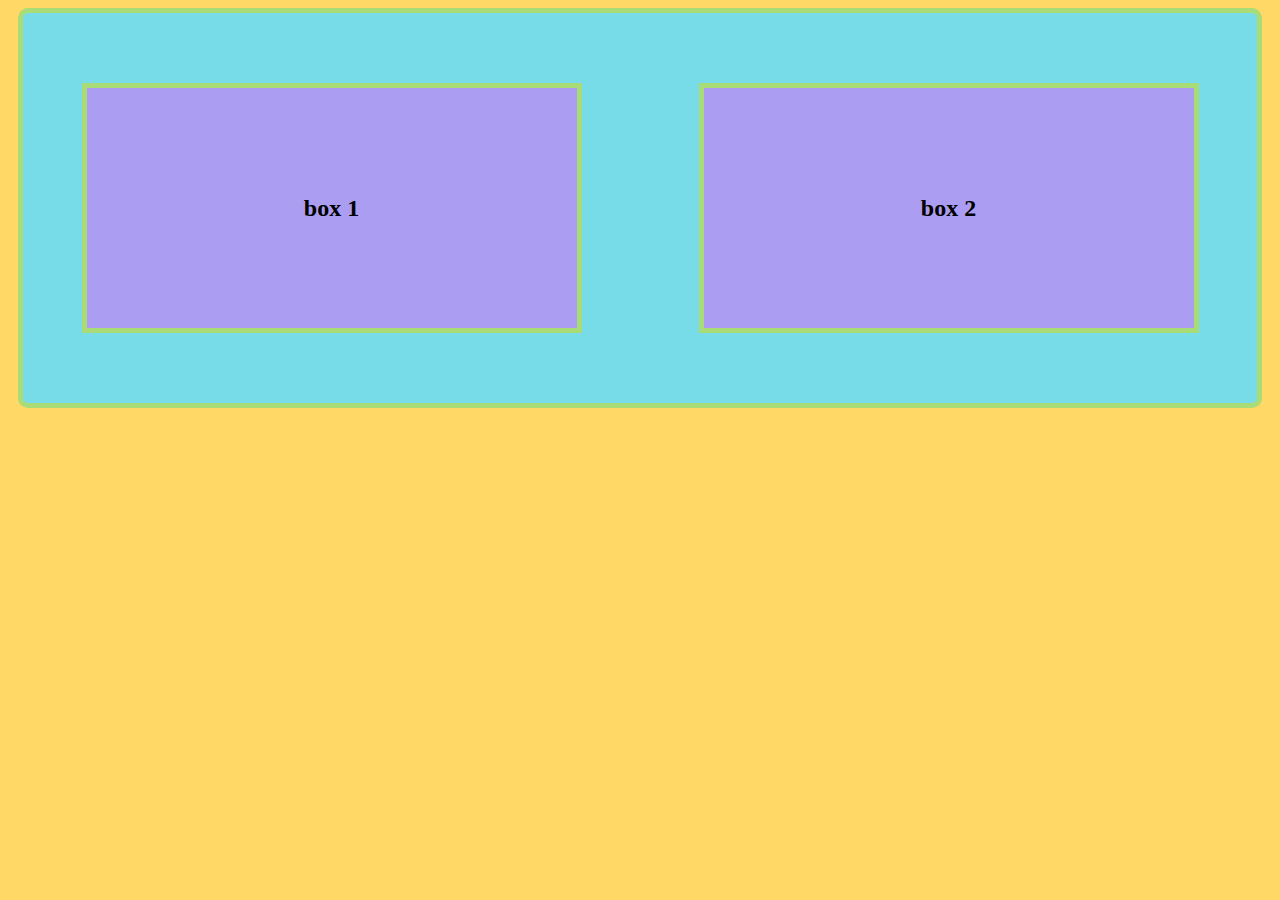
<file: prueba222/index.html>
<!DOCTYPE html>
<html lang="en">
<head>
    <link rel="stylesheet" href="style.css">
    <meta charset="UTF-8">
    <meta http-equiv="X-UA-Compatible" content="IE=edge">
    <meta name="viewport" content="width=device-width, initial-scale=1.0">
    <title>Document</title>
</head>
<body>
    <div class="container1">
        <h2 id="box1">box 1</h2>
        <h2 id="box2">box 2</h2>
    </div>
</body>
</html>
</file>
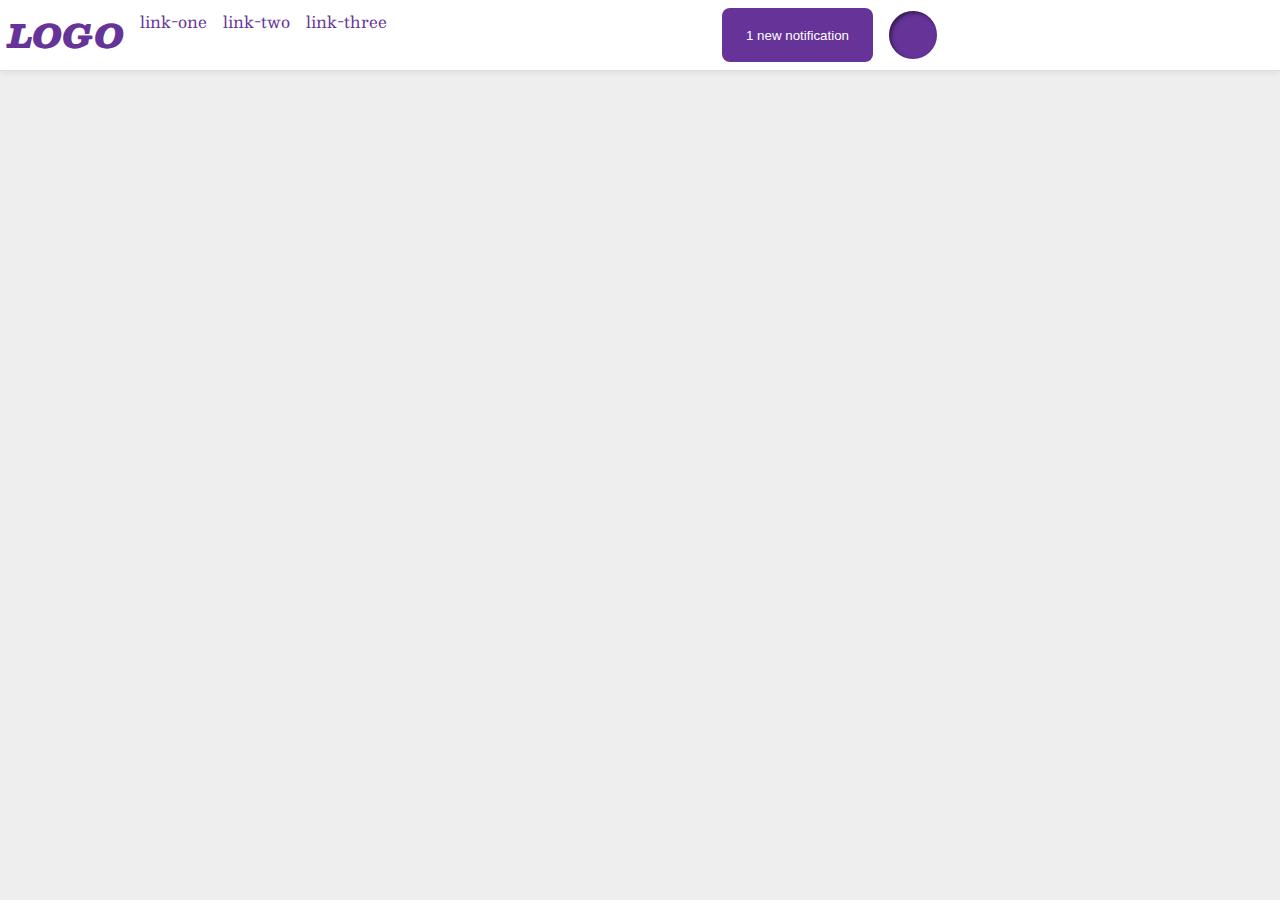
<file: flex/03-flex-header-2/index.html>
<!DOCTYPE html>
<html lang="en">
<head>
  <meta charset="UTF-8">
  <meta http-equiv="X-UA-Compatible" content="IE=edge">
  <meta name="viewport" content="width=device-width, initial-scale=1.0">
  <title>Flex Header 2</title>
  <link rel="stylesheet" href="style.css">
</head>
<body>
  <div class="header">
    <div class="left">
    <div class="logo">
      LOGO
    </div>
    <ul class="links">
      <li><a href="google.com">link-one</a></li>
      <li><a href="google.com">link-two</a></li>
      <li><a href="google.com">link-three</a></li>
    </ul>
    </div>
   <div class="right">
      <button class="notifications">
        1 new notification
      </button>
      <div class="profile-image"></div>
  </div>
  </div>
</body>
</html>
</file>
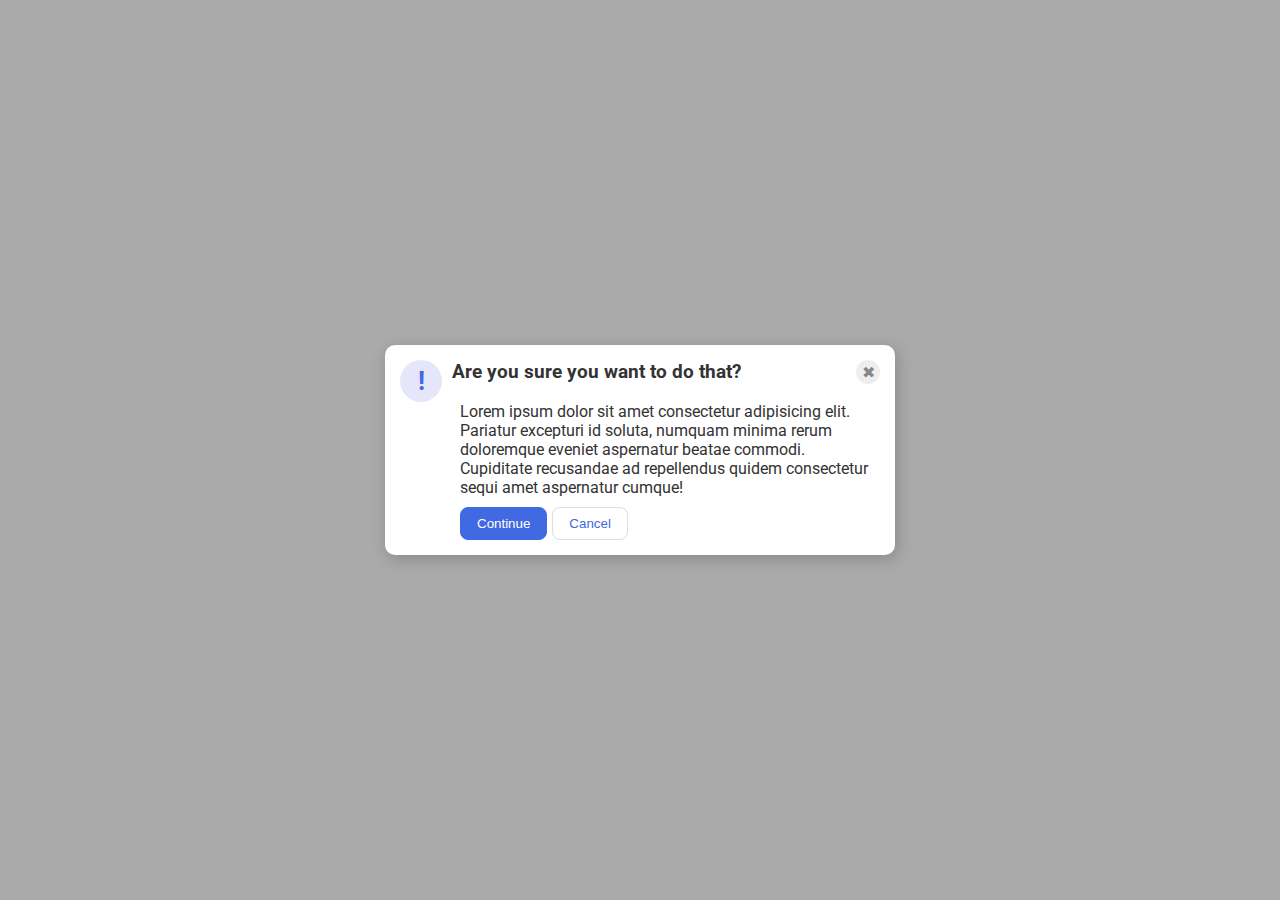
<file: flex/05-flex-modal/index.html>
<!DOCTYPE html>
<html lang="en">

<head>
  <meta charset="UTF-8">
  <meta http-equiv="X-UA-Compatible" content="IE=edge">
  <meta name="viewport" content="width=device-width, initial-scale=1.0">
  <link rel="stylesheet" href="style.css">
  <title>Modal</title>
</head>

<body>
  <div class="modal">
    <div class="first-line">
      <div class="icon">!</div>
      <div class="header">Are you sure you want to do that?</div>
      <div class="close-button">✖</div>
    </div>
    <div class="line2">
      <div class="text">Lorem ipsum dolor sit amet consectetur adipisicing elit. Pariatur excepturi id soluta, numquam
        minima rerum doloremque eveniet aspernatur beatae commodi. Cupiditate recusandae ad repellendus quidem
        consectetur
        sequi amet aspernatur cumque!</div>
    </div>
    <div class="line3">
      <div class="buttons">
      <button class="continue">Continue</button>
      <button class="cancel">Cancel</button>
      </div>
    </div>
  </div>
</body>

</html>
</file>
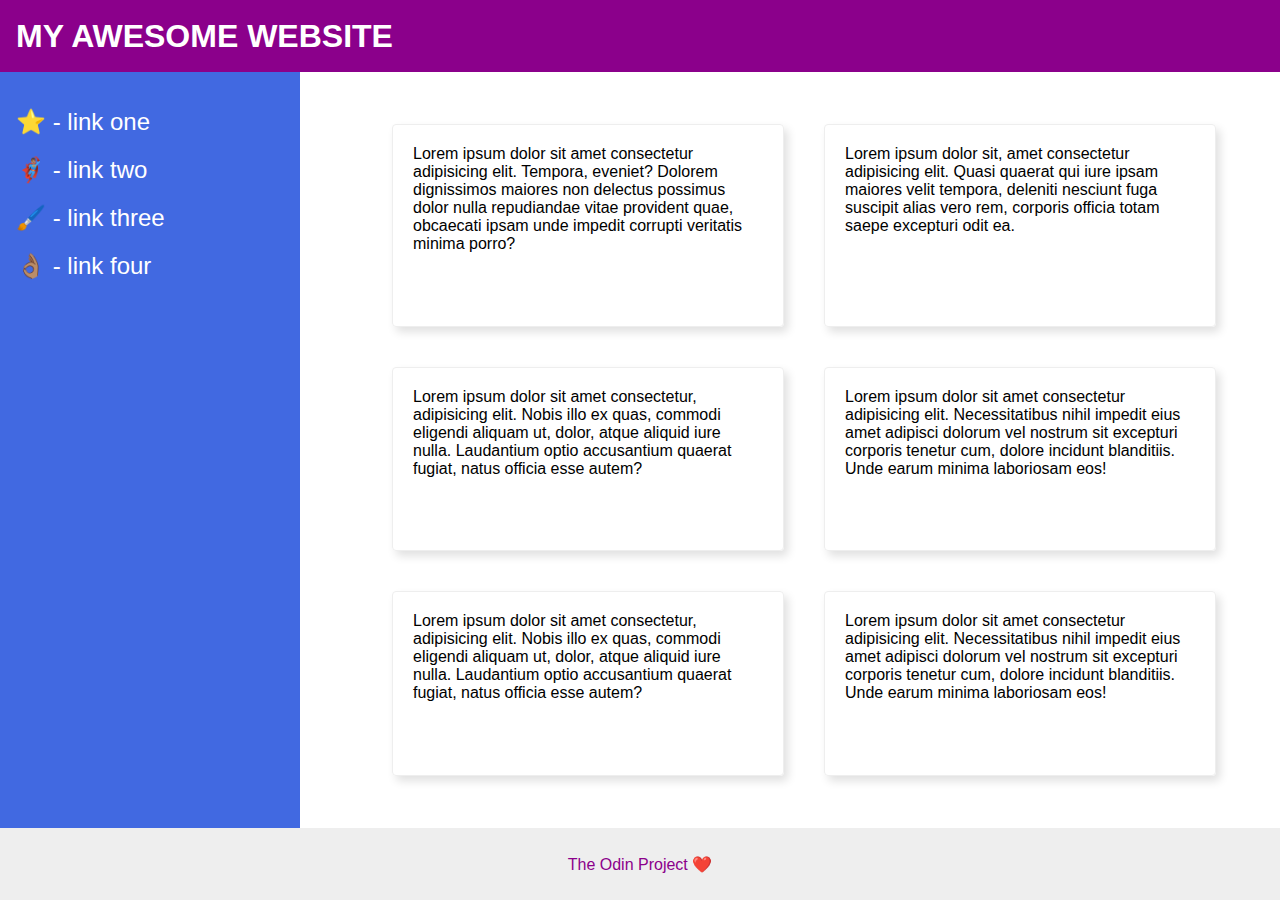
<file: flex/07-flex-layout-2/index.html>
<!DOCTYPE html>
<html lang="en">
  <head>
    <meta charset="UTF-8" />
    <meta http-equiv="X-UA-Compatible" content="IE=edge" />
    <meta name="viewport" content="width=device-width, initial-scale=1.0" />
    <title>The Holy Grail</title>
    <link rel="stylesheet" href="style.css" />
  </head>
  <body>
    <div class="header">MY AWESOME WEBSITE</div>
    <div class="content">
      <div class="sidebar">
        <ul>
          <li><a href="google.com">⭐ - link one</a></li>
          <li><a href="google.com">🦸🏽‍♂️ - link two</a></li>
          <li><a href="google.com">🖌️ - link three</a></li>
          <li><a href="google.com">👌🏽 - link four</a></li>
        </ul>
      </div>
      <div class="cardss">
        <div class="card">
          Lorem ipsum dolor sit amet consectetur adipisicing elit. Tempora,
          eveniet? Dolorem dignissimos maiores non delectus possimus dolor nulla
          repudiandae vitae provident quae, obcaecati ipsam unde impedit
          corrupti veritatis minima porro?
        </div>
        <div class="card">
          Lorem ipsum dolor sit, amet consectetur adipisicing elit. Quasi
          quaerat qui iure ipsam maiores velit tempora, deleniti nesciunt fuga
          suscipit alias vero rem, corporis officia totam saepe excepturi odit
          ea.
        </div>
        <div class="card">
          Lorem ipsum dolor sit amet consectetur, adipisicing elit. Nobis illo
          ex quas, commodi eligendi aliquam ut, dolor, atque aliquid iure nulla.
          Laudantium optio accusantium quaerat fugiat, natus officia esse autem?
        </div>
        <div class="card">
          Lorem ipsum dolor sit amet consectetur adipisicing elit.
          Necessitatibus nihil impedit eius amet adipisci dolorum vel nostrum
          sit excepturi corporis tenetur cum, dolore incidunt blanditiis. Unde
          earum minima laboriosam eos!
        </div>
        <div class="card">
          Lorem ipsum dolor sit amet consectetur, adipisicing elit. Nobis illo
          ex quas, commodi eligendi aliquam ut, dolor, atque aliquid iure nulla.
          Laudantium optio accusantium quaerat fugiat, natus officia esse autem?
        </div>
        <div class="card">
          Lorem ipsum dolor sit amet consectetur adipisicing elit.
          Necessitatibus nihil impedit eius amet adipisci dolorum vel nostrum
          sit excepturi corporis tenetur cum, dolore incidunt blanditiis. Unde
          earum minima laboriosam eos!
        </div>
      </div>
    </div>
    <div class="footer">The Odin Project ❤️</div>
  </body>
</html>
</file>
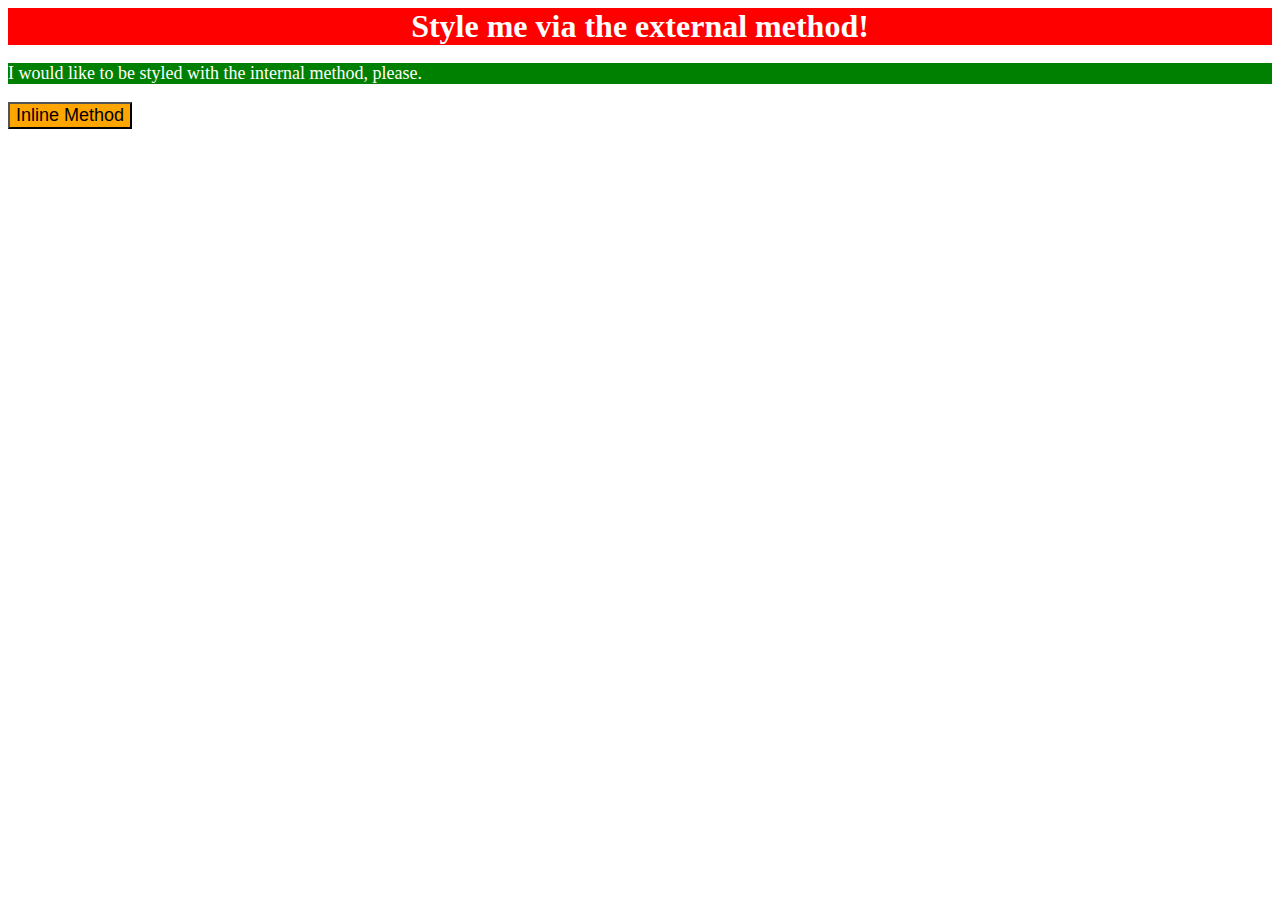
<file: foundations/01-css-methods/index.html>
<!DOCTYPE html>
<html lang="en">
<head>
  <meta charset="UTF-8">
  <meta http-equiv="X-UA-Compatible" content="IE=edge">
  <meta name="viewport" content="width=device-width, initial-scale=1.0">
  <title>Methods for Adding CSS</title>
  <link rel="stylesheet" href="css/styles.css">
  <style>
    p{
      background-color: green;
      color: white;
      font-size: 18px;
    }
  </style>
</head>
<body>
  <div>Style me via the external method!</div>
  <p>I would like to be styled with the internal method, please.</p>
  <button style="background-color: orange; font-size: 18px;">Inline Method</button>
</body>
</html>
</file>
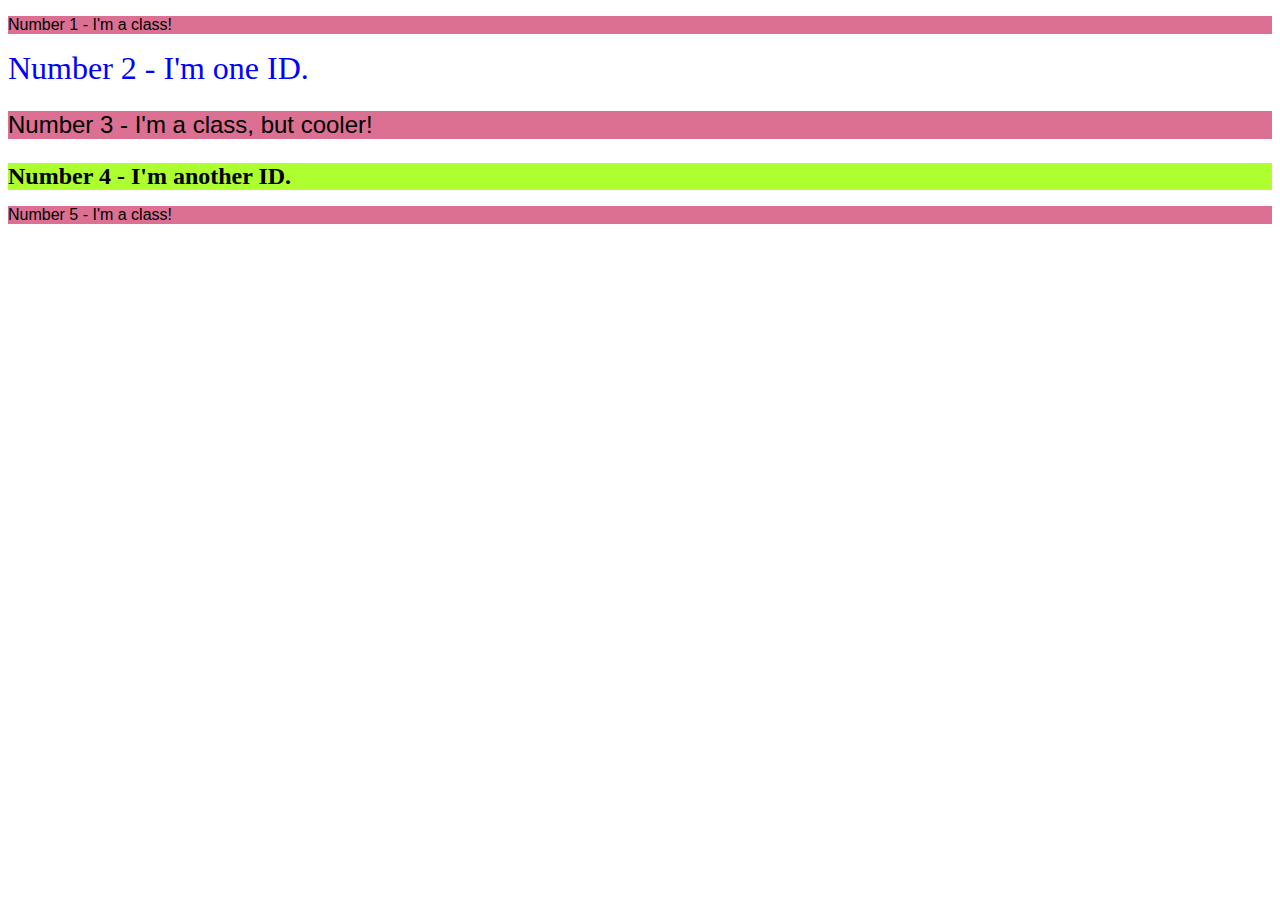
<file: foundations/02-class-id-selectors/index.html>
<!DOCTYPE html>
<html lang="en">
<head>
  <meta charset="UTF-8">
  <meta http-equiv="X-UA-Compatible" content="IE=edge">
  <meta name="viewport" content="width=device-width, initial-scale=1.0">
  <title>Class and ID Selectors</title>
  <link rel="stylesheet" href="style.css">
</head>
<body>
  <p class="odd">Number 1 - I'm a class!</p>
  <div id="no2">Number 2 - I'm one ID.</div>
  <p class="odd three">Number 3 - I'm a class, but cooler!</p>
  <div id="four">Number 4 - I'm another ID.</div>
  <p class="odd">Number 5 - I'm a class!</p>
</body>
</html>
</file>
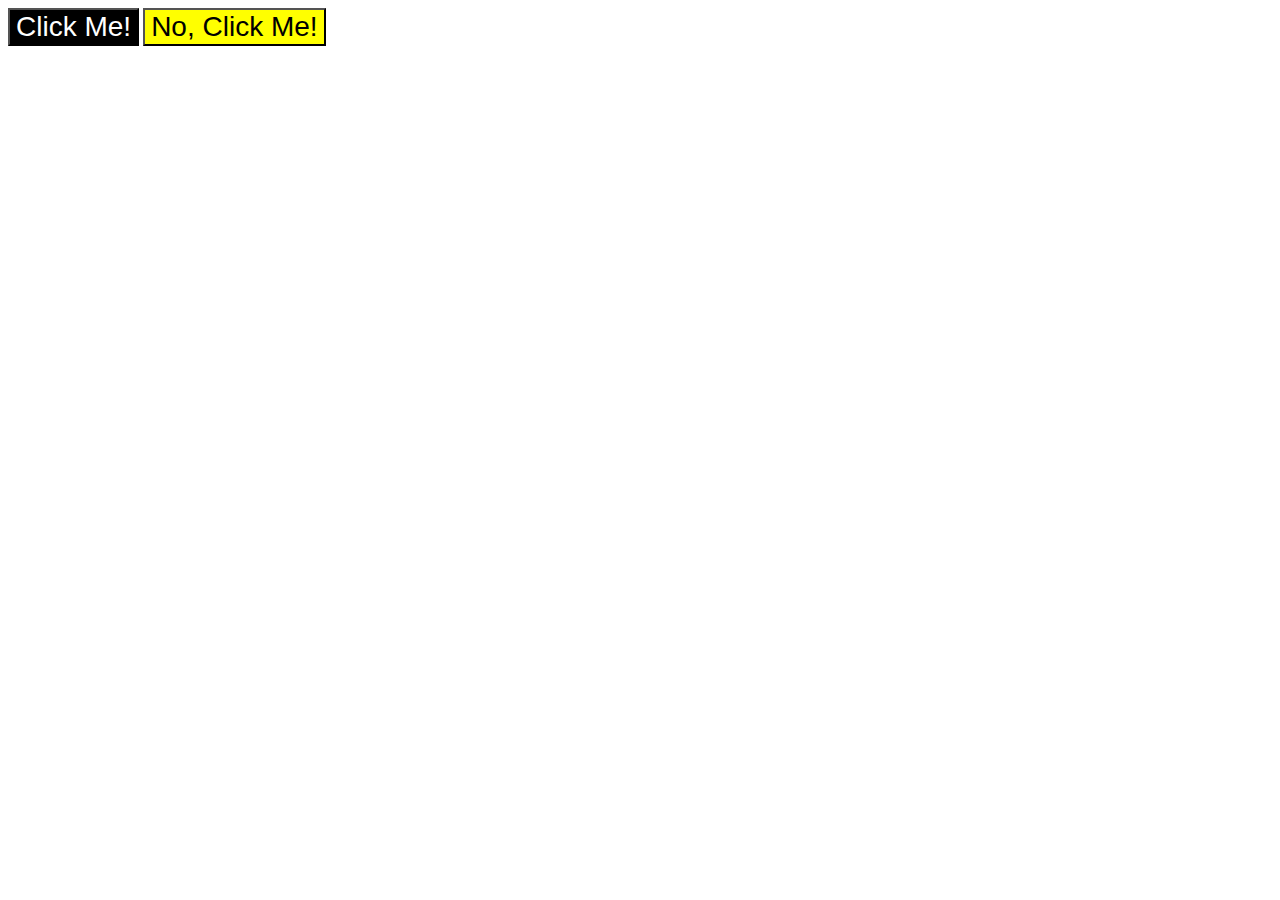
<file: foundations/03-grouping-selectors/index.html>
<!DOCTYPE html>
<html lang="en">
<head>
  <meta charset="UTF-8">
  <meta http-equiv="X-UA-Compatible" content="IE=edge">
  <meta name="viewport" content="width=device-width, initial-scale=1.0">
  <title>Grouping Selectors</title>
  <link rel="stylesheet" href="style.css">
</head>
<body>
  <button class="click">Click Me!</button>
  <button class="NO">No, Click Me!</button>
</body>
</html>
</file>
<file: prueba222/style.css>
body{
    background-color: #FFD866;
}

.container1{
    box-sizing: border-box;
    display: flex;
    flex: 1 1 auto;
    margin: 5px 10px;
    background-color: #78DCE8;
    border: solid 5px #A9DC76;
    border-radius: 10px;
    align-items:center;
    height: 400px;
    justify-content:space-around;
}

.container1 > h2{
    display: flex;
    box-sizing: border-box;
    height: 250px;
    width: 400px;
    margin: 5px;
    background-color: #AB9DF2;
    padding: 20px;
    border: solid 5px #A9DC76;
    justify-content: center;
    align-items: center;
}

#box1{
    flex-shrink: 1;
    width: 500px;
}

#box2{
    width: 500px;
    flex-shrink: 1;
}
</file>
<file: flex/03-flex-header-2/style.css>
/* this is some magical font-importing.  
you'll learn about it later. */
@import url('https://fonts.googleapis.com/css2?family=Besley:ital,wght@0,400;1,900&display=swap');

body {
  margin: 0;
  background: #eee;
  font-family: Besley, serif;
}

.header {
  display: flex;
  background: white;
  border-bottom: 1px solid #ddd;
  box-shadow: 0 0 8px rgba(0,0,0,.1);
  flex-direction: row;
  align-content: center;
  justify-content: space-between;
  padding: 8px;
}

.left{
  display: flex;
  flex-direction: row;
  flex: 1 0 auto;
  align-content: center;
  gap: 16px;
}


.right{
  display: flex;
  flex-direction: row;
  flex: 1 0 auto;
  align-content: center;
  gap: 16px;
}


.profile-image {
  flex: 0 0 auto;
  background: rebeccapurple;
  box-shadow: inset 2px 2px 4px rgba(0,0,0,.5);
  border-radius: 50%;
  width: 48px;
  height:  48px;
  align-self: center;
}

.logo {
  color: rebeccapurple;
  font-size: 32px;
  font-weight: 900;
  font-style: italic;
}

button {
  flex: 0 0 auto;
  border: none;
  border-radius: 8px;
  background: rebeccapurple;
  color: white;
  padding: 8px 24px;
}

a {
  /* this removes the line under our links */
  text-decoration: none;
  color: rebeccapurple;
}

ul {
  display: flex;
  flex-direction: row;
  list-style-type: none;
  gap: 16px;
  padding: 0;
  margin: 0
}
</file>
<file: flex/05-flex-modal/style.css>
@import url('https://fonts.googleapis.com/css2?family=Roboto:wght@400;700&display=swap');

html, body {
  height: 100%;
}

body {
  font-family: Roboto, sans-serif;
  margin: 0;
  background: #aaa;
  color: #333;
  /* I'll give you this one for free lol */
  display: flex;
  align-items: center;
  justify-content: center;
}

.modal {
  background: white;
  width: 480px;
  border-radius: 10px;
  box-shadow: 2px 4px 16px rgba(0,0,0,.2);
  padding: 15px;
}

.first-line{
  display: flex;
  flex-direction: row;
  justify-content: left;
}
.icon {
  display: flex;
  flex-direction: column;
  color: royalblue;
  font-size: 26px;
  font-weight: 700;
  background: lavender;
  width: 42px;
  height: 42px;
  border-radius: 50%;
  display: flex;
  align-items: center;
  justify-content: center;
  flex-shrink: 0;
  margin-right: 10px;
}

.header{
  display: flex;
  flex: 1 0 auto;
  font-weight: bold;
  font-size: larger;
}

.close-button {
  background: #eee;
  border-radius: 50%;
  color: #888;
  font-weight: 400;
  font-size: 16px;
  height: 24px;
  width: 24px;
  display: flex;
  align-items: center;
  justify-content: center;
}
.line2{
  display: flex;
  justify-content: end;
}

.text{
  box-sizing: border-box;
  width: 420px;
  flex: 0 0 auto;
}

.line3{
  display: flex;
  justify-content: end;
  margin-top: 10px;
}

.buttons{
  display: flex;
  box-sizing: border-box;
  width: 420px;
  flex: 0 0 auto;
  align-items: center;
  gap: 5px;
}
button {
  padding: 8px 16px;
  border-radius: 8px;
}

button.continue {
  background: royalblue;
  border: 1px solid royalblue;
  color: white;
}

button.cancel {
  background: white;
  border: 1px solid #ddd;
  color: royalblue;
}
</file>
<file: flex/07-flex-layout-2/style.css>
body {
  font-family: -apple-system, BlinkMacSystemFont, "Segoe UI", Roboto, Oxygen,
    Ubuntu, Cantarell, "Open Sans", "Helvetica Neue", sans-serif;
  margin: 0;
  min-height: 100vh;
  display: flex;
  flex-direction: column;
  justify-content: space-between;
}

.header {
  display: flex;
  height: 72px;
  background: darkmagenta;
  color: white;
  align-items: center;
  font-size: 32px;
  font-weight: 900;
  padding-left: 16px;
}

.footer {
  height: 72px;
  background: #eee;
  color: darkmagenta;
  display: flex;
  align-items: center;
  justify-content: center;
}

.content {
  /* border: solid red 2px; */
  display: flex;
  flex-grow: 1;
}
.sidebar {
  width: 300px;
  background: royalblue;
  flex-shrink: 0;
}

.cardss {
  margin-left: 40px;
  display: flex;
  flex-grow: 1;
  flex-wrap: wrap;
  padding: 32px;
}
.card {
  border: 1px solid #eee;
  box-shadow: 2px 4px 16px rgba(0, 0, 0, 0.06);
  border-radius: 4px;
  margin: 10px;
  flex-shrink: 1;
  width: 350px;
  padding: 20px;
  box-shadow: 4px 5px 10px rgb(224, 224, 224);
  margin: 20px;
}

ul {
  margin-top: 0px;
  list-style-type: none;
  padding: 16px;
}

li {
  margin-top: 20px;
  margin-bottom: 20px;
}

a {
  font-size: 24px;
  text-decoration: none;
}

a:link {
  color: white;
}
</file>
<file: foundations/01-css-methods/css/styles.css>
div{
    background-color: red;
    color: white;
    font-size: 32px;
    text-align: center;
    font-weight: bold;
}
</file>
<file: foundations/02-class-id-selectors/style.css>
.odd {
    background-color: palevioletred;
    font-family: Verdana, sans-serif;
}   

.odd.three{
    font-size: 24px;
}

#no2 {
    color: blue;
    font-size: 32px;
}

#four{
    background-color: greenyellow;
    font-size: 24px;
    font-weight: bold;
}
</file>
<file: foundations/03-grouping-selectors/style.css>
.click{
    background-color: black;
    color: white;
}

.NO{
    background-color: yellow;
}

.click,
.NO{
    font-size: 28px;
    font-family: "Helvetica", "Times New Roman", sans-serif ;
}
</file>
